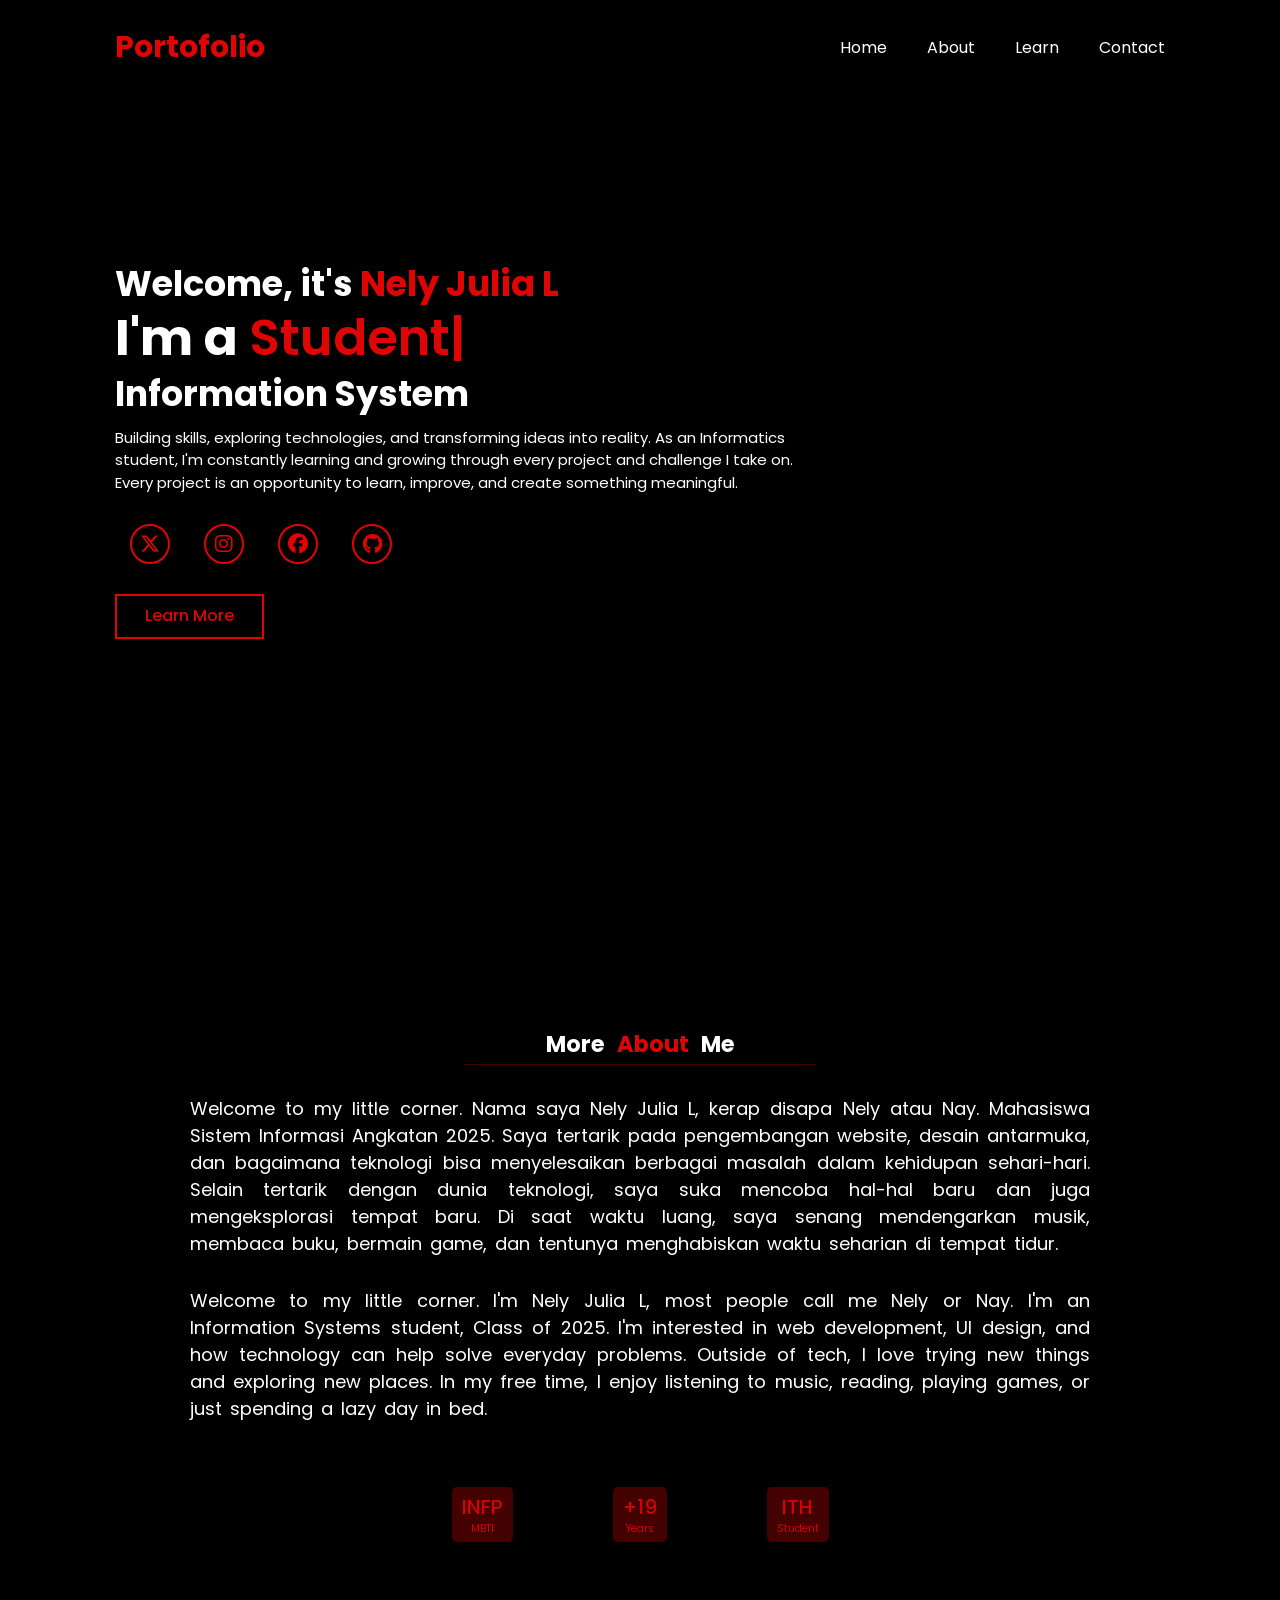
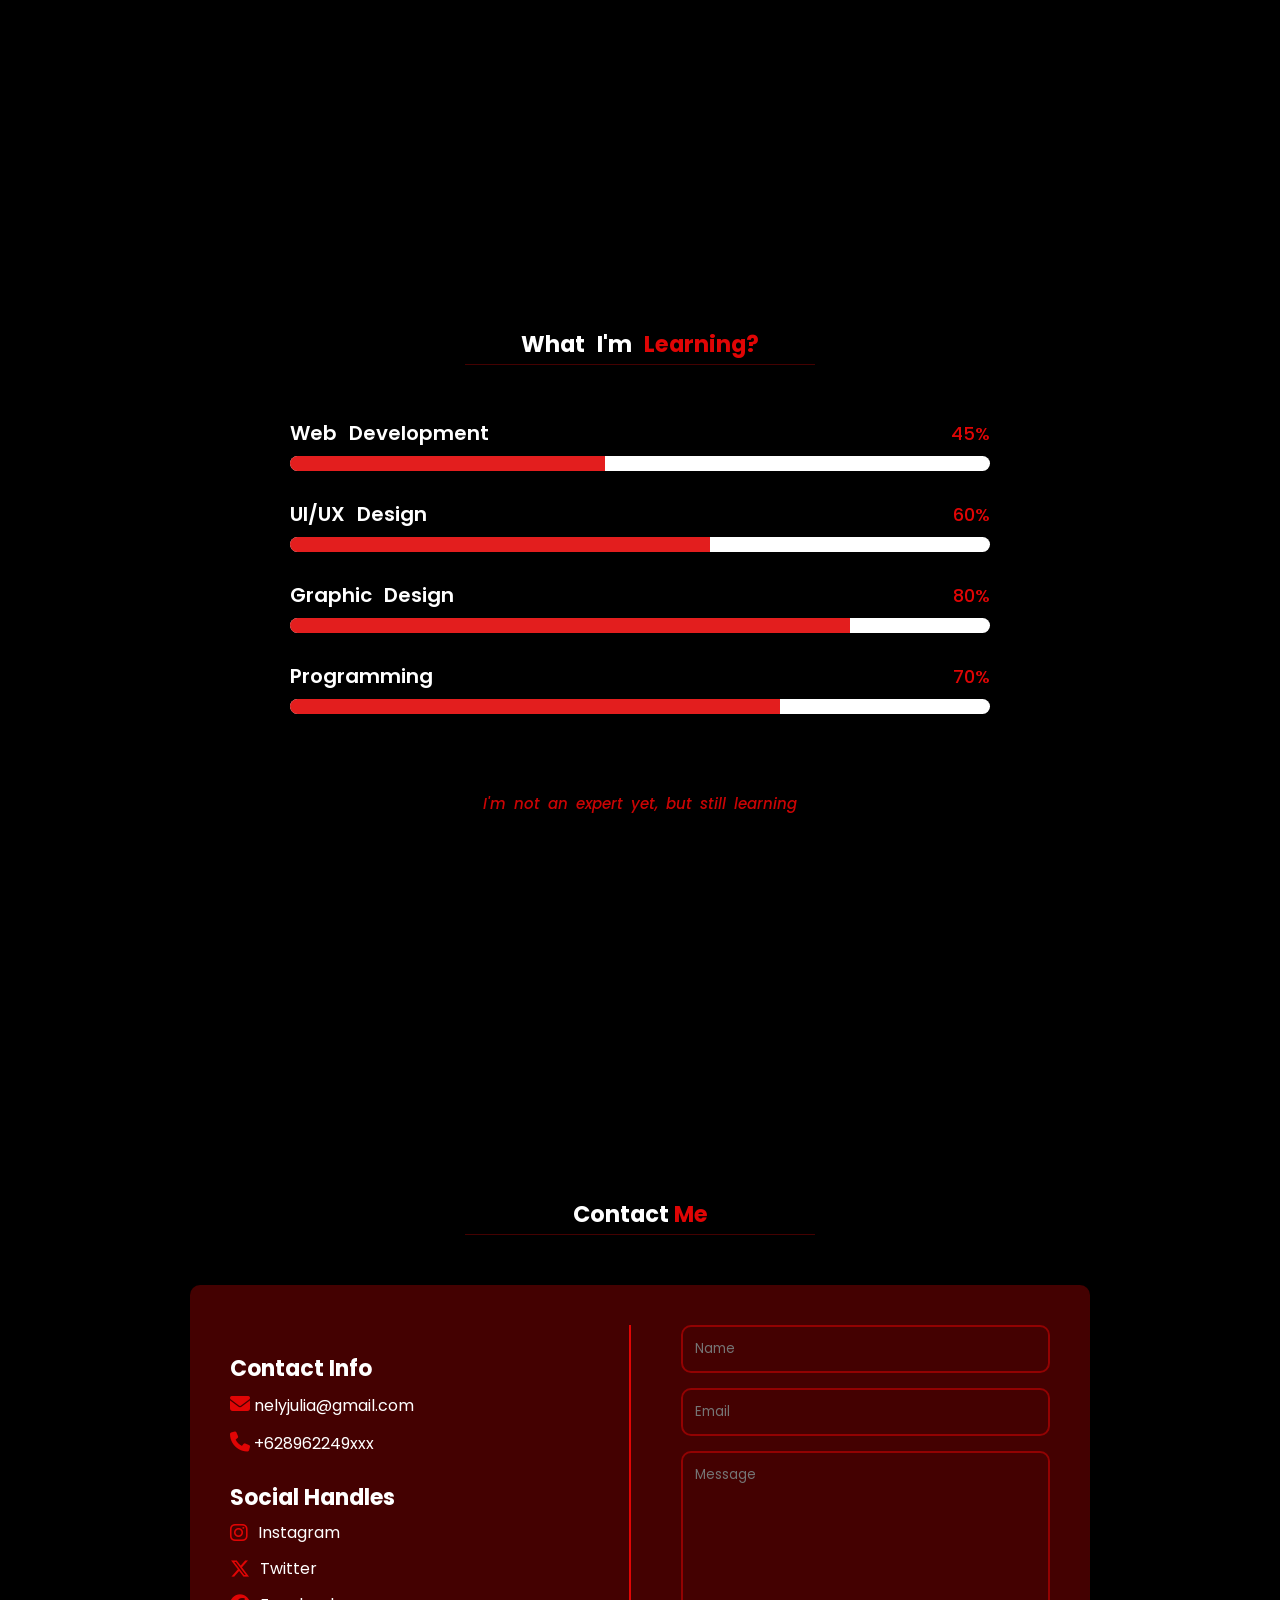
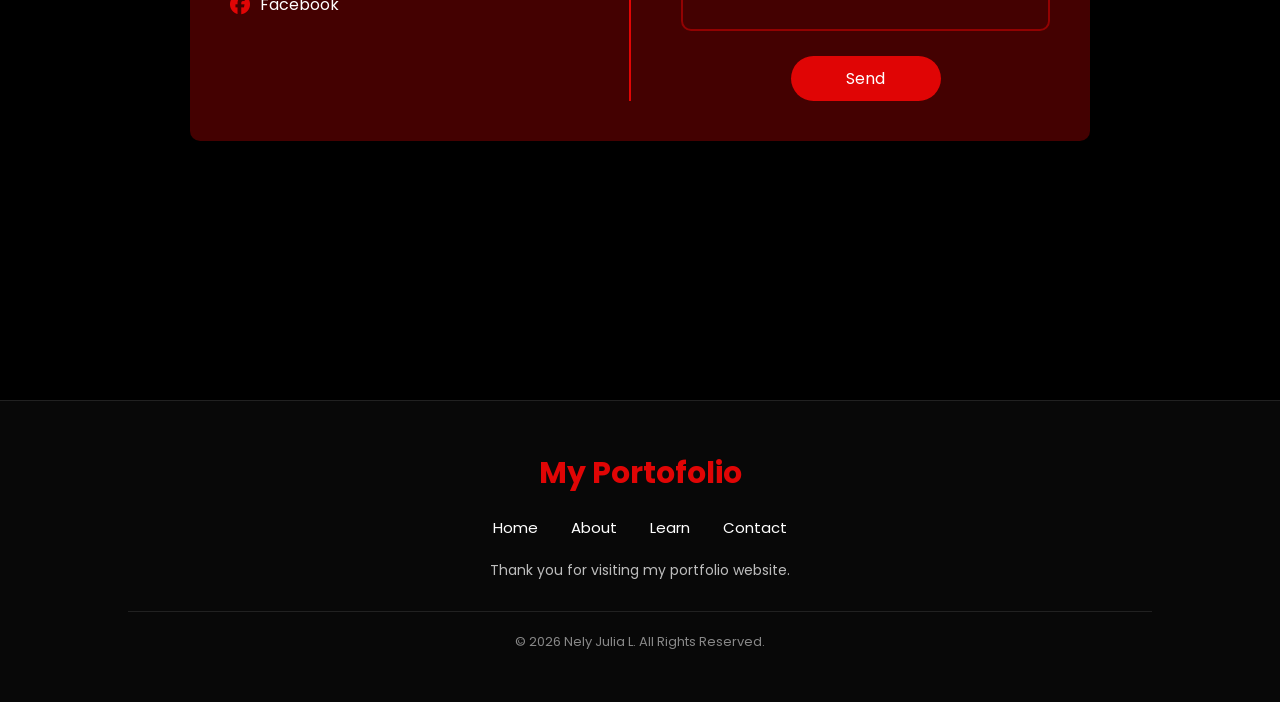
<file: index.html>
<!DOCTYPE html>
<html lang="en">
<head>
    <meta charset="UTF-8">
    <meta name="viewport" content="width=device-width, initial-scale=1.0">
    <title>Portofolio Nay</title>
    <link rel="stylesheet"href="https://cdnjs.cloudflare.com/ajax/libs/font-awesome/6.5.1/css/all.min.css">
    <link rel="stylesheet"href="style.css">
</head>
<body>
    <header>
        <div class="logo">Portofolio</div>
        <nav class="navbar">
            <a href="#home">Home</a>
            <a href="#about">About</a>
            <a href="#learn">Learn</a>
            <a href="#contact">Contact</a>
        </nav>
    </header>

    <section class="home hidden" id="home">
    <div class="home-content">
        <h1>Welcome, it's <span>Nely Julia L</span></h1>
        <h3>I'm a <span class="typing-text"></span></h3>
        <h1>Information System</h1>
        <p>Building skills, exploring technologies, and transforming ideas into reality. 
            As an Informatics student, I'm constantly learning and growing through every 
            project and challenge I take on. Every project is an opportunity to learn, 
            improve, and create something meaningful.</p>
    <div class="social-icons">
        <a href="https://x.com/ppayaw"target="_blank"><i class="fa-brands fa-x-twitter"></i></a>
        <a href="https://www.instagram.com/lynee.julia"target="_blank"><i class="fa-brands fa-instagram"></i></a>
        <a href="https://www.facebook.com/share/1KZYdPPyMW/"target="_blank"><i class="fa-brands fa-facebook"></i></a>
        <a href="https://github.com/nayyist"target="_blank"><i class="fa-brands fa-github"></i></a>
     </div>
    <a href="note.html"target="_blank" class="btn">Learn More</a>
    </div>
    </section>


    <section class="about hidden" id="about">
        <div class="about-content">
          <h1> More <span> About </span> Me </h1>
          <p>Welcome to my little corner. Nama saya Nely Julia L, kerap disapa Nely atau Nay.
            Mahasiswa Sistem Informasi Angkatan 2025. Saya tertarik pada pengembangan website, desain antarmuka, 
            dan bagaimana teknologi bisa menyelesaikan berbagai masalah dalam kehidupan sehari-hari. Selain
            tertarik dengan dunia teknologi, saya suka  mencoba hal-hal baru dan juga mengeksplorasi tempat 
            baru. Di saat waktu luang, saya senang mendengarkan musik, membaca buku, bermain game, dan tentunya
            menghabiskan waktu seharian di tempat tidur.</p>
            <p> Welcome to my little corner. I'm Nely Julia L, most people call me Nely or Nay. 
                I'm an Information Systems student, Class of 2025. I'm interested in web development,
                UI design, and how technology can help solve everyday problems. Outside of tech, 
                I love trying new things and exploring new places. In my free time, I enjoy listening 
                to music, reading, playing games, or just spending a lazy day in bed. </p>
        </div>    
        <div class="more">
            <div class="info">
               <h2>INFP</h2>
               <p>MBTI</p>
            </div>
            <div class="info">
               <h2>+19</h2>
               <p>Years</p>
            </div>
            <div class="info">
               <h2>ITH</h2>
               <p>Student</p>
            </div>
        </div>
    </section>

    <section class="learn hidden" id="learn">
        <h1> What I'm <span> Learning?</span></h1>
        <div class="bar">
            <div class="skill">
               <p>Web Development</p>
               <span>45%</span>
            </div>
               <div class="progress-bar">
                 <div class="progress web"></div>
               </div>
        </div>
        <div class="bar">
            <div class="skill">
               <p>UI/UX Design</p>
               <span>60%</span>
            </div>
               <div class="progress-bar">
                 <div class="progress design"></div>
               </div>
        </div>
        <div class="bar">
            <div class="skill">
               <p>Graphic Design</p>
               <span>80%</span>
            </div>
               <div class="progress-bar">
                 <div class="progress graphic"></div>
               </div>
        </div>
        <div class="bar">
            <div class="skill">
               <p>Programming</p>
               <span>70%</span>
            </div>
               <div class="progress-bar">
                 <div class="progress programming"></div>
                </div>
        </div>
        <h2>I'm not an expert yet, but still learning</h2>
    </section>

    <section class="contact hidden" id="contact">
    <h1>Contact <span>Me</span></h1>
    <div class="contact-content">
        <div class="contact-info">
            <h3>Contact Info</h3>
            <p><i class="fa-solid fa-envelope"></i> nelyjulia@gmail.com</p>
            <p><i class="fa-solid fa-phone"></i> +628962249xxx</p>
            <h3>Social Handles</h3>
            <a href="#">
                <i class="fa-brands fa-instagram"></i>
                Instagram
            </a>
            <a href="#">
                <i class="fa-brands fa-x-twitter"></i>
                Twitter
            </a>
            <a href="#">
                <i class="fa-brands fa-facebook"></i>
                Facebook
            </a>
        </div>
        <form class="contact-form">
            <input type="text" placeholder="Name">
            <input type="email" placeholder="Email">
            <textarea placeholder="Message"></textarea>
            <button type="submit">Send</button>
        </form>
    </div>
    </section>

    <footer class="footer">
    <div class="footer-content">
        <h2 class="footer-logo">My Portofolio</h2>
        <nav class="footer-nav">
            <a href="#home">Home</a>
            <a href="#about">About</a>
            <a href="#learn">Learn</a>
            <a href="#contact">Contact</a>
        </nav>
        <p class="footer-text">
            Thank you for visiting my portfolio website.
        </p>
    <div class="footer-bottom">
        <p>© 2026 Nely Julia L. All Rights Reserved.</p>
    </div>
    </footer>

    <div id="toast">
    Your message has been sent. Thank you for visiting my portfolio!
    </div>

    <script src="script.js"></script>
</body>
</html>
</file>
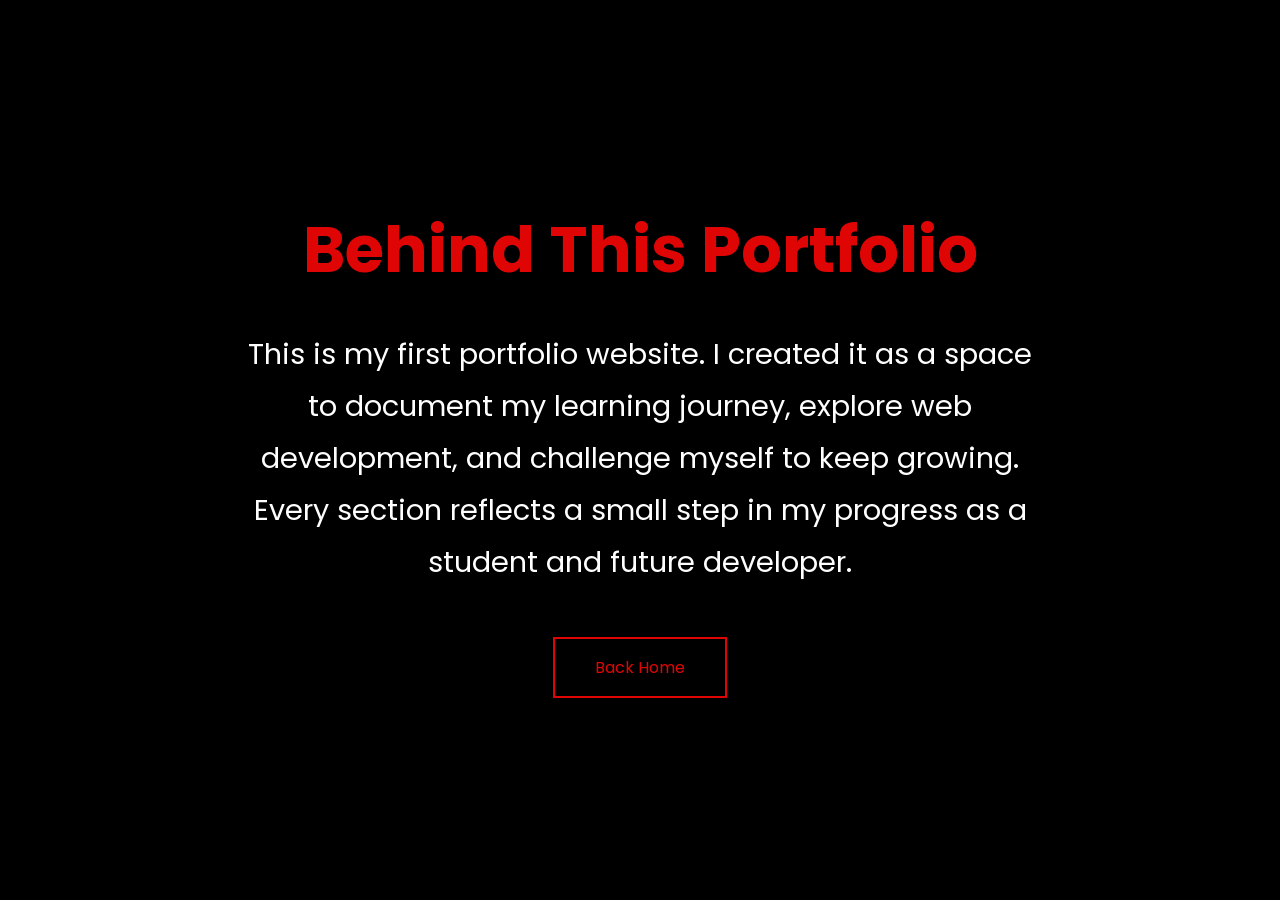
<file: note.html>
<!DOCTYPE html>
<html>
<head>
    <title>Behind This Portfolio</title>
    <link rel="stylesheet" href="note.css">
</head>
<body>

<div class="container">
    <h1>Behind This Portfolio</h1>
    <p>
        This is my first portfolio website.
        I created it as a space to document my learning journey,
        explore web development, and challenge myself to keep growing.
        Every section reflects a small step in my progress as a student
        and future developer.
    </p>

    <a href="index.html" class="back-btn">Back Home</a>
</div>

</body>
</html>
</file>
<file: style.css>
@import url('https://fonts.googleapis.com/css2?family=Poppins:wght@300;400;500;600;700&display=swap');

* {
    margin: 0;
    padding: 0;
    box-sizing: border-box;
    text-decoration: none;
    border: none;
    outline: none;
    font-family: 'Poppins', sans-serif;
}

html {
    font-size: 62.5%;
    scroll-behavior: smooth;
}

body {
    width: 100%;
    height: 100vh;
    overflow-x: hidden;
    background-color: black;
    color: white;
}


header {
    position: fixed;
    top: 0px;
    left: 0;
    width: 100%;
    padding: 1rem 9%;
    padding-top: 2.5rem;
    display: flex;
    justify-content: space-between;
    align-items: center;
    z-index: 100;
    background-color: black;
}

.logo {
    font-size: 3rem;
    color: rgb(224, 5, 5);
    font-weight: 610;
}

.navbar {
    display: flex;
    align-items: center;
}

.navbar a {
    font-size: 1.6rem;
    margin-left: 4rem;
    color: white;
    transition: 0.2s ease;
}

.navbar:hover a {
    transform: scale(0.9);
    color: rgba(255, 255, 255, 0.8);
}

.navbar a:hover {
    border-bottom: 2.5px solid rgb(224, 5, 5);
    transform: scale(1.1);
    color: rgb(224, 5, 5);
}

section {
    min-height: 100vh;
    padding: 8rem 9%;
    font-size: 15px;
    line-height: 1.3;
}

.home {
    display: flex;
    justify-content: center;
    align-items: center;
    gap: 8rem;
    background-color: black;
    min-height: 100vh;
    max-width: 950px;
}

.home-content h1 {
    font-size: 3.5rem;
    font-weight: 700;
}

span {
    color: rgb(224, 5, 5);
}

.home-content h3 {
    font-size: 5rem;
    font-weight: 700;   
}

.home-content p {
    margin-top: 10px;
    line-height: 1.5;
    font-size: 1.5rem;
}

.typing-text {
    color: rgb(224, 5, 5);
    font-weight: 600;
}

.typing-text::after {
    content: "|";
    animation: blink 0.9s infinite;
}

@keyframes blink {
    50%{
        opacity: 0;
    }
}

.social-icons a {
    color: rgb(224, 5, 5);
    display: inline-flex;
    justify-content: center;
    align-items: center;
    width: 4rem;
    height: 4rem;
    background-color: transparent;
    border: 0.2rem solid rgb(224, 5, 5);
    font-size: 2rem;
    border-radius: 50%;
    margin: 3rem 1.5rem 3rem;
    transition: 0.3s ease;
}

.social-icons a:hover {
    color: black;
    background-color: rgb(224, 5, 5);
    transform: scale(1.2);
    box-shadow: 0 0 25px rgb(224, 5, 5);
}

.btn {
    display: inline-block;
    padding: 1rem 2.8rem;
    background-color: black;
    font-size: 1.6rem;
    color: rgb(224, 5, 5);
    font-weight: 500;
    border: 2px solid rgb(224, 5, 5);
    transition: 0.3 ease;
}

.btn:hover {
    transform: scale3d(1.03);
    background-color: rgb(224, 5, 5);
    color: black;
    box-shadow: 0 0 25px rgb(224, 5, 5);
}

.about {
    display: flex;
    flex-direction: column;
    align-items: center;
    min-height: 100vh;
    word-spacing: 7px;
    padding-top: 13rem;
}

.about-content {
    max-width: 900px;
    text-align: center;
    width: 100%;
    margin-bottom: 50px;
}

.about-content p {
    text-align: justify;
    margin-top: 3rem;
    line-height: 1.5;
    font-size: 1.8rem;
    word-spacing: 3px;
}

.more {
    display: flex;
    justify-content: center;
    align-items: center;
    margin: 15px auto 0 auto;
    gap: 10rem;
    padding: 0;
    width: fit-content;
}

.info {
    display: flex;
    flex-direction: column;
    align-items: center;
    text-align: center;
    background-color: rgba(224, 5, 5, 0.3);
    border-radius: 5px;
    padding: 7px 10px;
    color: rgba(224, 5, 5, 0.899);
}

.info h2 {
    font-size: 2rem;
    font-weight: 450;
}

.info p {
    font-size: 1rem;
    margin-top: 2px;
}

.learn {
    min-height: 100vh;
    word-spacing: 7px;
    padding-top: 13rem;
    display: flex;
    flex-direction: column;
    align-items: center;
}

.learn h1 {
    text-align: center;
    margin-bottom: 5rem;
}

.learn h2 {
    text-align: center;
    margin-top: 5rem;
    font-size: 1.5rem;
    word-spacing: 3px;
    font-weight: 500;
    font-style: italic;
    color: rgba(224, 5, 5, 0.899);
}

.bar {
    width: 700px;
    margin-bottom: 3rem;
}

.skill {
    display: flex;
    justify-content: space-between;
    align-items: center;
    margin-bottom: 1rem;
}
.skill p {
    font-size: 2rem;
    font-weight: 550;
    margin: 0;
}

.skill span {
    font-size: 1.8rem;
    font-weight: 500;
}

.progress-bar {
    width: 100%;
    height: 15px;
    background: white;
    border-radius: 50px;
    overflow: hidden;
}

.progress {
    width: 0;
    height: 100%;
    background: rgba(224, 5, 5, 0.899);
    transition: width 1.5s ease;
}

.contact {
    min-height: 100vh;
    padding-top: 10rem;
}

.contact h1 {
    text-align: center;
    margin-bottom: 5rem;
}

.contact-content {
    width: 900px;
    margin: 0 auto;
    display: flex;
    justify-content: space-between;
    gap: 5rem;
    background-color: rgba(224, 5, 5, 0.3);
    border-radius: 10px;
    padding: 4rem;
}

.contact-info {
    flex: 1;
    border-right: 2px solid rgb(224, 5, 5);
    padding-right: 3rem;
}

.contact-info h3 {
    font-size: 2.2rem;
    margin-bottom: 1rem;
    margin-top: 3rem;
}

.contact-info p {
    font-size: 1.6rem;
    margin-bottom: 1.5rem;
}

.contact-info a {
    display: flex;
    align-items: center;
    gap: 1rem;
    color: white;
    text-decoration: none;
    font-size: 1.6rem;
    margin-bottom: 1.5rem;
}

.contact-info a:hover {
    color: rgb(224, 5, 5);
}

.contact-info i {
    color: rgb(224, 5, 5);
    font-size: 2rem;
}

.contact-form {
    flex: 1;
    display: flex;
    flex-direction: column;
    gap: 1.5rem;
}

.contact-form input,
.contact-form textarea {
    width: 100%;
    padding: 1.2rem;
    background: transparent;
    color: white;
    border: 2px solid rgba(224, 5, 5, 0.5);
    border-radius: 10px;
    outline: none;
}

.contact-form textarea {
    height: 180px;
    resize: none;
}

.contact-form button {
    width: 150px;
    align-self: center;
    margin-top: 1rem;
    padding: 1rem;
    border: none;
    border-radius: 50px;
    background: rgb(224, 5, 5);
    color: white;
    font-size: 1.6rem;
    cursor: pointer;
    transition: 0.3s ease;
}

.contact-form button:hover {
    transform: scale(1.05);
    box-shadow: 0 0 15px rgba(224, 5, 5, 0.5);
}

.contact-form input:focus,
.contact-form textarea:focus {
    box-shadow: 0 0 15px rgba(224, 5, 5, 0.5);
}

.learn h1::after,
.about-content h1::after,
.contact h1::after {
    content: "";
    display: block;
    width: 350px;
    height: 1px;
    background: rgba(224, 5, 5, 0.3);
    margin: 5px auto;
}

.footer {
    background: #080808;
    text-align: center;
    padding: 5rem 10%;
    border-top: 1px solid rgba(255,255,255,0.1);
}

.footer-logo {
    font-size: 3rem;
    font-weight: 700;
    color: rgb(224, 5, 5);
    margin-bottom: 2rem;
}

.footer-nav {
    margin-bottom: 2rem;
}

.footer-nav a {
    color: white;
    text-decoration: none;
    margin: 0 1.5rem;
    font-size: 1.5rem;
    transition: 0.3s;
}

.footer-nav a:hover {
    color: rgb(224, 5, 5);
}

.footer-text {
    color: #bdbdbd;
    font-size: 1.4rem;
    max-width: 500px;
    margin: 0 auto 2rem;
    line-height: 1.6;
}

.footer-bottom {
    border-top: 1px solid rgba(255,255,255,0.1);
    margin-top: 3rem;
    padding-top: 2rem;
}

.footer-bottom p {
    color: #888;
    font-size: 1.3rem;
}

#toast {
    position: fixed;
    top: -100px;
    left: 50%;
    background: rgba(224, 5, 5, 0.3);
    color: white;
    padding: 10px 25px;
    border-radius: 10px;
    font-size: 1.5rem;
    opacity: 0;
    transform: translateX(-50%);
    transition: 0.4s ease;
    z-index: 1000;
}

#toast.show {
    opacity: 1;
    top: 30px;
}

.hidden {
    opacity: 0;
    transform: translateY(40px);
    transition: all 0.8s ease;
}

.show {
    opacity: 1;
    transform: translateY(0);
}
</file>
<file: note.css>
@import url('https://fonts.googleapis.com/css2?family=Poppins:wght@300;400;500;600&display=swap');

*{
    margin: 0;
    padding: 0;
    box-sizing: border-box;
    font-family: 'Poppins', sans-serif;
}

body {
    background: black;
    color: white;
    min-height: 100vh;
    display: flex;
    justify-content: center;
    align-items: center;
    padding: 2rem;
}

.container {
    max-width: 800px;
    text-align: center;
}

.container h1 {
    font-size: 4rem;
    color: rgb(224, 5, 5);
    margin-bottom: 2rem;
}

.container p {
    font-size: 1.8rem;
    line-height: 1.8;
    color: white;
}

.back-btn {
    display: inline-block;
    margin-top: 3rem;
    padding: 1rem 2.5rem;
    border: 2px solid rgb(224, 5, 5);
    color: rgb(224, 5, 5);
    text-decoration: none;
    transition: .3s ease;
}

.back-btn:hover {
    background: rgb(224, 5, 5);
    color: black;
    box-shadow: 0 0 20px rgb(224, 5, 5);
}
</file>
